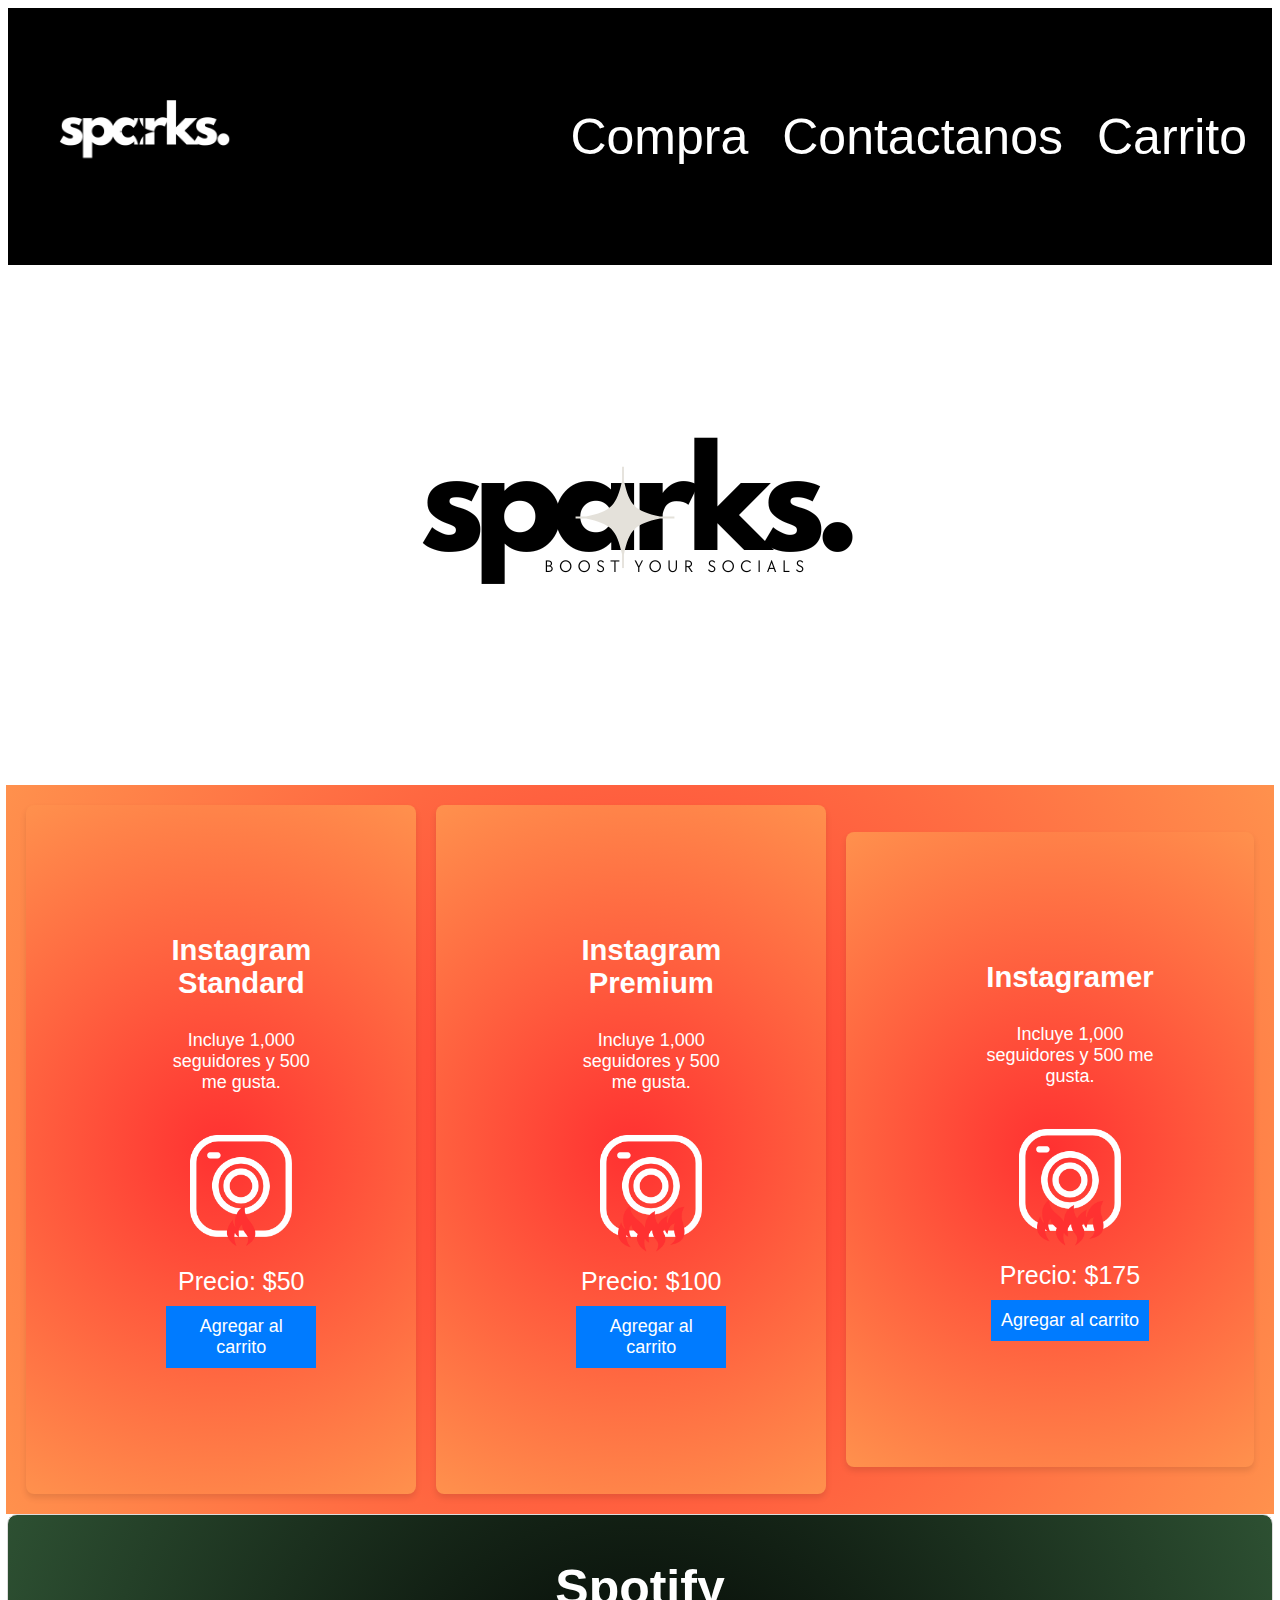
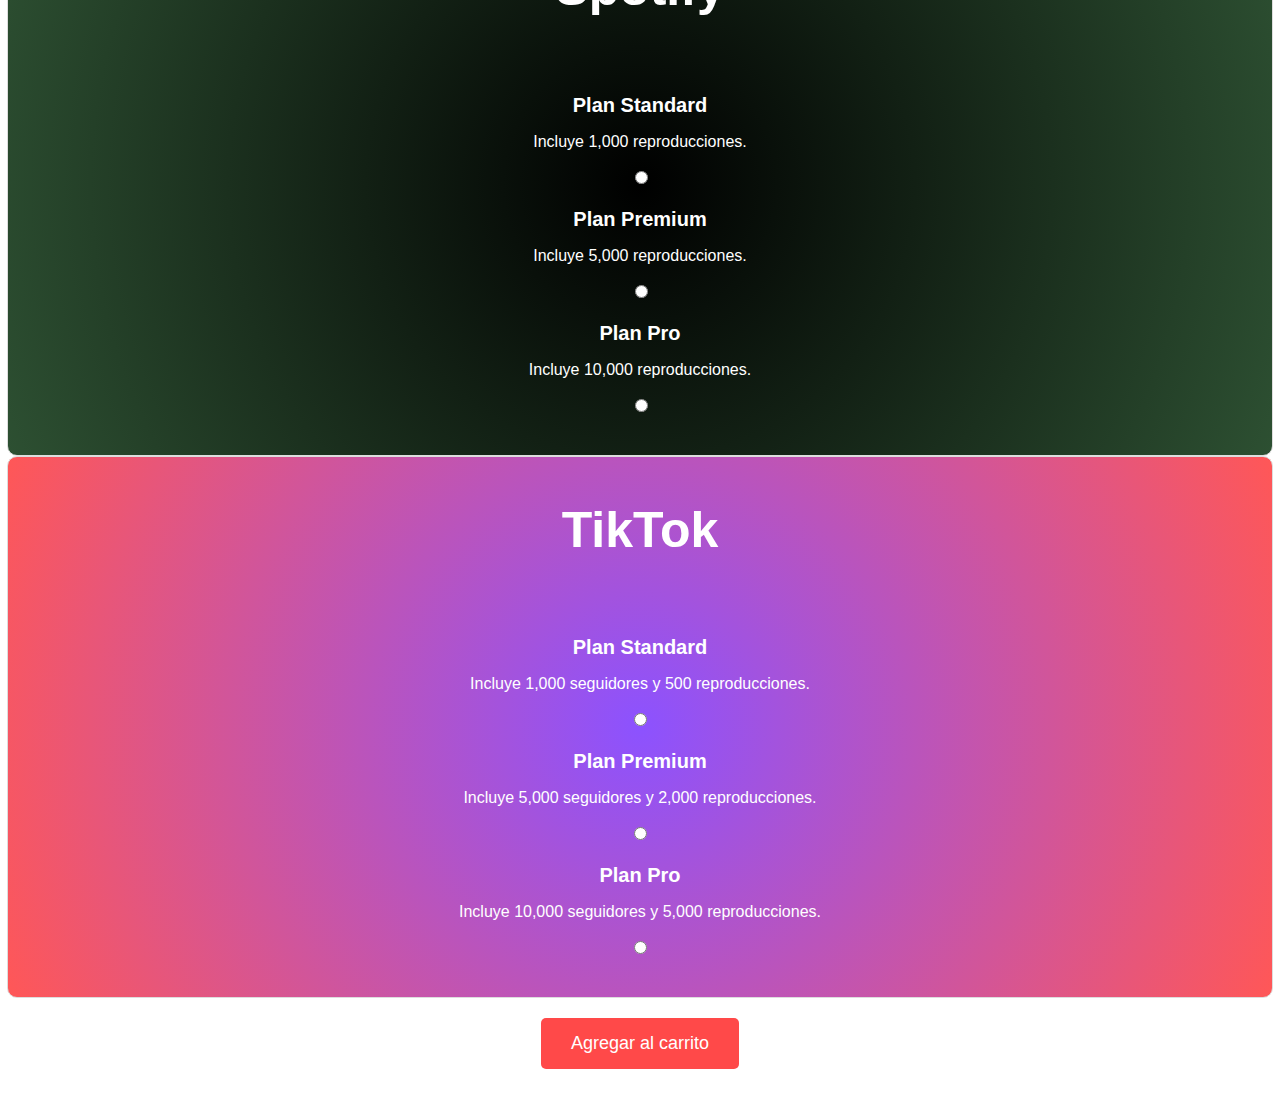
<file: web/compra.html>
<!DOCTYPE html>
<html lang="en">
<head>
    <meta charset="UTF-8">
    <meta name="viewport" content="width=device-width, initial-scale=1.0">
    <link rel="shortcut icon" href="    recursos/img/spark..png" type="image/x-icon">
    <link rel="stylesheet" href="styles.css">
    <script type="module" src="./recursos/js/index.js"></script>
    <title>Compra</title>
</head>
<body>
    <header>
        <a href="index.html">
          <img src="recursos/img/sparks..png" alt="" class="imgheader">
        </a>
        <nav>
          <a href="compra.html">Compra</a>
          <a href="contacto.html">Contactanos</a>
          <a href="#" id="verCarrito">Carrito</a> <!-- Enlace al carrito -->
        </nav>
      </header>
      
      <!-- Popup lateral para el carrito -->
      <section id="carritoPopup" class="carrito-popup">
        <div class="carrito-header">
          <h2>Tu Carrito</h2>
          <button id="cerrarCarrito">Cerrar</button>
        </div>
        <ul id="carritoLista"></ul>
        <button id="vaciarCarrito">Vaciar Carrito</button>
      </section>
      

    <div class="imgprincipal">
        <img src="recursos/img/sparksprincipal.png" alt="Logo Sparrk" >
    </div>

    <section class="compra-plan">
        <div id="planes_ig" class="instagram">
            <h2>Instagram</h2>
            
        </div>

        <div class="plan spotify">
            <h2>Spotify</h2>
            <ul>
                <li>
                    <h3>Plan Standard</h3>
                    <p>Incluye 1,000 reproducciones.</p>
                    <input type="radio" name="radio_spotify">
                </li>
                <li>
                    <h3>Plan Premium</h3>
                    <p>Incluye 5,000 reproducciones.</p>
                    <input type="radio" name="radio_spotify">
                </li>
                <li>
                    <h3>Plan Pro</h3>
                    <p>Incluye 10,000 reproducciones.</p>
                    <input type="radio" name="radio_spotify">
                </li>
            </ul>
        </div>

        <div class="plan tiktok">
            <h2>TikTok</h2>
            <ul>
                <li>
                    <h3>Plan Standard</h3>
                    <p>Incluye 1,000 seguidores y 500 reproducciones.</p>
                    <input type="radio" name="radio_tiktok">
                </li>
                <li>
                    <h3>Plan Premium</h3>
                    <p>Incluye 5,000 seguidores y 2,000 reproducciones.</p>
                    <input type="radio" name="radio_tiktok">
                </li>
                <li>
                    <h3>Plan Pro</h3>
                    <p>Incluye 10,000 seguidores y 5,000 reproducciones.</p>
                    <input type="radio" name="radio_tiktok">
                </li>
            </ul>
        </div>

        <input type="button" value="Agregar al carrito" class="carrito">
    </section>
    
</body>
</html>
</file>
<file: web/styles.css>
header {
    background-color: black;
    padding: 10px;
    display: flex;
    justify-content: space-between;
    align-items: center;
}

header a {
    color: white;
    text-decoration: none;
    padding: 0 15px;
    font-family: "League Spartan", sans-serif;
    font-size: 50px;
}

.form-contacto{

    font-size: 15px;
}

.imgheader{

    width: 45%;
}
.imgprincipal{

    display: flex;
    justify-content: center; 
    align-items: center;
}
.imgservicio{
    display: flex;
    justify-content: center; 
    align-items: center;
    width: 300px;
    
}
.presentacion {
    text-align: center;
    margin: 50px 20px;
    
}


.presentacion p {
    font-size: 25px;
    
    margin-bottom: 15px;
    font-family: "Open Sans", sans-serif;
}


.instagram {
    background: rgb(255,49,49);
    background: radial-gradient(circle, rgba(255,49,49,1) 0%, rgba(255,145,77,1) 100%);
    height: auto; 
    display: flex;
    flex-direction: row; 
    justify-content: center; 
    align-items: center; 
    text-align: center;
    color: white;
    padding: 20px; 
    gap: 20px;
}

.instagram article

    {
        display: flex;
        justify-content: center;
        text-align: center;
        padding: 100px;
        background-color: #fff; 
        border-radius: 8px; 
        box-shadow: 0 4px 6px rgba(0, 0, 0, 0.1); 
    }




.titulo p{
    color: white;
    font-family: "League Spartan", sans-serif;
    font-size: 150px;
    margin-bottom: 20px;

}

.instagram p {
    margin-top: 10px;
    font-size: 18px;
    font-family: "League Spartan", sans-serif;
}

.instagram li{
    color: white;
    font-family: "League Spartan", sans-serif;
    font-size: 25px;
    margin-bottom: 20px;
    display: inline;



}
.instagram img {
    max-width: 150px; 
    height: auto;
}

button {
  
    
    
    padding: 10px 20px;
    margin-bottom: 10px;
    font-size: 18px;
    
    margin-top: auto; 
    
}


button a {
        
    text-decoration: none;
    display: block;
}


.spotify{

    height: 500px;
    display: flex;
    flex-direction: column;
    justify-content: center;
    align-items: center;
    text-align: center;
    background: rgb(0,0,0);
    background: radial-gradient(circle, rgba(0,0,0,1) 0%, rgba(45,80,50,1) 100%);
    
}



.spotify p {
    color: white;
    font-family: "League Spartan", sans-serif;
    font-size: 25px;
    margin-bottom: 20px;
}

.tiktok{

    height: 500px;
    display: flex;
    flex-direction: column;
    justify-content: center;
    align-items: center;
    text-align: center;
    background: rgb(140,82,255);
    background: radial-gradient(circle, rgba(140,82,255,1) 0%, rgba(255,87,87,1) 100%);
}

.tiktok p {
    color: white;
    font-family: "League Spartan", sans-serif;
    font-size: 25px;
    margin-bottom: 20px;
}

.reviews {
    background-color: #f9f7e8;
    padding: 20px;
    border-radius: 10px;
    box-shadow: 0px 4px 10px rgba(0, 0, 0, 0.1); 
    max-width: 800px;
    margin: 0 auto;
    
}

.reviews h1 {
    font-family: 'League Spartan', sans-serif;
    font-size: 2rem;
    text-align: center;
    color: #333;
    margin-bottom: 30px; 
}

.review {
    border: 1px solid #ddd; 
    border-radius: 5px; 
    padding: 20px; 
    margin-bottom: 15px; /
    
}

.review h2 {
    font-family: "Open Sans", sans-serif; 
    font-size: 24px; 
    margin-bottom: 10px; 
    color: #333; 
}

.review p {
    font-family: 'League Spartan', sans-serif;
    font-size: 24px;
    color: #333;
    margin-bottom: 10px;
}

.review:hover {
    transform: translateY(-5px);
    box-shadow: 0px 8px 15px rgba(0, 0, 0, 0.2); 
}


.faq {
    background-color: #f9f7e8; /* Un fondo suave para que resalte */
    box-shadow: 0px 4px 10px rgba(0, 0, 0, 0.1); /* Sombra suave */
    padding: 40px 20px; 
    margin: 20px; 
    border-radius: 8px; 
    text-align: center; 
    margin-bottom: 10px;
    border-bottom: 10px black;
    box-shadow: 0px 8px 15px rgba(0, 0, 0, 0.2); 

}



.faq h1 {
    font-family: "League Spartan", sans-serif;
    font-size: 36px; 
    margin-bottom: 20px; 
}

.faq-item {
    border: 1px solid #ddd; 
    border-radius: 5px; 
    padding: 20px; 
    margin-bottom: 15px; 
    box-shadow: 0 2px 5px rgba(0, 0, 0, 0.1); 
    text-align: left; 
}

.faq-item h2 {
    font-family: "Open Sans", sans-serif; 
    font-size: 24px; 
    margin-bottom: 10px;
    color: #333; 
}

.faq-item p {
    font-family: "Open Sans", sans-serif; 
    font-size: 18px; 
    color: #555; 
}
.faq-item:hover {
    
    transform: translateY(-5px);
    box-shadow: 0px 8px 15px rgba(0, 0, 0, 0.2); 
}

.contacto button:hover{

    background-color: rgb(23, 10, 54)
 }


.contacto{

    font-size: 20px;
    font-family: "Open Sans", sans-serif; 
    background-color: black;
    color: #e7efe1;

    display: flex;
    justify-content: center;
    align-items: center;
    flex-direction: column;
  

    padding: 20px;
    margin: 0 auto;
    border-radius: 8px;
}


.contacto textarea{
    font-family: "Open Sans", sans-serif; 
    color: black;
    padding: 10px;
    border: none;
    border-radius: 4px;
    cursor: pointer;
    width: 100%;
    
}


.contacto input[type="submit"] {
    background-color: #1a73e8; 
    color: white;
    padding: 15px; 
    border: none; 
    border-radius: 4px; 
    cursor: pointer;
    width: 15%; 
    margin-top: 10px; 
    font-size: 18px; 
}


.compra-plan {
    display: flex;
    flex-direction: column;
    align-items: center;
    gap: 0px;
    padding: 20px;
    color: white;
    font-family: "League Spartan", sans-serif;

}

.plan {
    background-color: #fff;
    border: 1px solid #ddd;
    border-radius: 10px;
    width: 100%; 
    padding: 20px;
   
    text-align: center;
   
}

.plan h2 {
    font-family: "League Spartan", sans-serif;
    font-size: 50px;
    color: white;

}

.plan ul {
    list-style-type: none;
    padding: 0;
    
}

.plan li {
    margin-bottom: 20px;
}

.plan h3 {
    font-size: 20px;
    margin-bottom: 5px;
}

.plan p {
    font-size: 16px;
    color: white;
    margin-bottom: 10px;
}

input[type="radio"] {
    margin-top: 10px;
}

.carrito {
    display: block;
    background-color: #ff4949;
    color: white;
    border: none;
    border-radius: 5px;
    padding: 15px 30px;
    font-size: 18px;
    margin: 20px auto;
    cursor: pointer;
    transition: background-color 0.3s ease;
}

.contacto-form {
    font-size: 20px;
    font-family: "Open Sans", sans-serif;
    background-color: rgb(55, 30, 60);
    color: rgb(255, 255, 255);
    
    display: flex;
    justify-content: center;
    align-items: center;
    flex-direction: column; 
    padding: 20px;
    margin: 20px auto;
    border-radius: 8px;
    max-width: 500px; 
}

.contacto-form label {
    margin-bottom: 5px; 
}

.contacto-form input,
.contacto-form select,
.contacto-form textarea {
    width: 100%; 
    padding: 10px;
    margin-bottom: 20px; 
    border: 1px solid #0b0209;
    border-radius: 4px;
    box-sizing: border-box; 
}

.contacto-form textarea {
    height: 150px; 
    font-family:"Open Sans", sans-serif; 
}

.contacto-form input[type="submit"] {
    background-color: #1a73e8;
    color: white;
    padding: 15px;
    border: none;
    border-radius: 4px;
    cursor: pointer;
    width: 150px; 
    font-size: 18px;
    margin: 20px auto; 
    display: block; 
}


.contacto-form input[type="submit"]:hover {
    background-color: rgb(23, 10, 54); 
}

.contacto-footer {
    background-color: #2c2c2c;
    color: white;
    padding: 20px;
    text-align: left;
    display: flex;
    justify-content: space-between;
    align-items: center;
    flex-wrap: wrap;
    font-family: "Open Sans", sans-serif;
}

.contacto-footer .footer-links ul {
    list-style-type: none;
    padding: 0;
}

.contacto-footer .footer-links ul li {
    margin-bottom: 10px;
}

.contacto-footer .footer-links ul li a {
    color: white;
    text-decoration: none;
    font-size: 16px;
    transition: color 0.3s ease;
}

.contacto-footer .footer-links ul li a:hover {
    color: #1a73e8;
}

.contacto-footer .footer-social {
    display: flex;
    justify-content: flex-end;
    align-items: center;
}

.contacto-footer .footer-social a {
    color: white;
    text-decoration: none;
    font-size: 20px;
    margin-left: 15px;
    transition: color 0.3s ease;
}

.contacto-footer .footer-social a:hover {
    color: #1a73e8;
}

.contacto-footer .footer-content {
    max-width: 1200px;
    margin: 0 auto;
    display: flex;
    justify-content: space-between;
    width: 100%;
}


/* Estilos del popup del carrito */
/* Estilos del popup del carrito */
/* Estilos del popup del carrito */
.carrito-popup {
    position: fixed;
    top: 0;
    right: -100%; /* Hacer que el carrito esté completamente fuera de la vista (a la derecha) */
    width: 300px;
    height: 100%;
    background-color: #fff;
    box-shadow: -2px 0 5px rgba(0, 0, 0, 0.3);
    transition: right 0.3s ease; /* Transición suave */
    padding: 20px;
    z-index: 1000;
    display: none; /* Inicialmente oculto */
  }
  
  .carrito-popup.mostrar {
    right: 0; /* Cuando se muestra, el carrito aparece desde la derecha */
    display: block; /* Mostrar el carrito */
  }
  
  .carrito-header {
    display: flex;
    justify-content: space-between;
    align-items: center;
  }
  
  .carrito-popup h2 {
    margin: 0;
  }
  
  button {
    background-color: #007bff;
    color: white;
    border: none;
    padding: 10px;
    cursor: pointer;
    margin-top: 10px;
  }
  
  button:hover {
    background-color: #0056b3;
  }
  
  #carritoLista {
    list-style-type: none;
    padding-left: 0;
    margin-top: 20px;
  }
  
  #carritoLista li {
    margin-bottom: 10px;
  }
</file>
